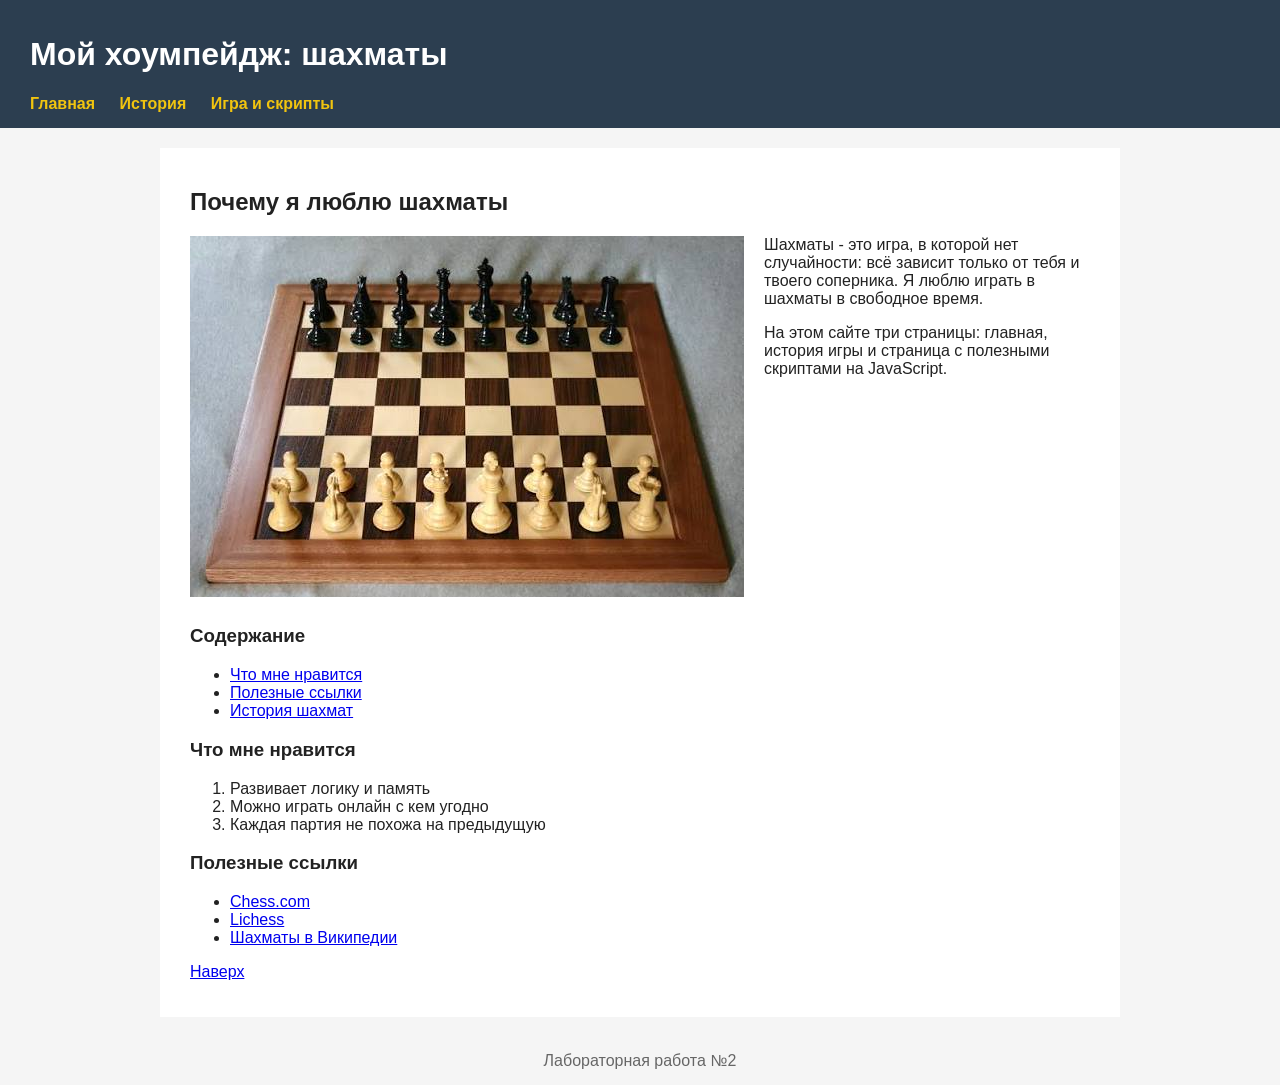
<file: index.html>
<!DOCTYPE html>
<html lang="ru">
<head>
  <meta charset="UTF-8">
  <meta name="description" content="Мой первый хоумпейдж">
  <meta name="keywords" content="шахматы, хобби, лабораторная работа">
  <meta name="author" content="Лексина Дарья">
  <meta name="viewport" content="width=device-width, initial-scale=1">
  <title>Шахматы - главная</title>
  <link rel="stylesheet" href="style.css">
</head>
<body>
<header>
  <h1>Мой хоумпейдж: шахматы</h1>
  <nav>
    <a href="index.html">Главная</a>
    <a href="history.html">История</a>
    <a href="play.html">Игра и скрипты</a>
  </nav>
</header>
<main>
  <h2 id="top">Почему я люблю шахматы</h2>
  <img src="img/board.jpg" alt="Шахматная доска" class="left">
  <p>Шахматы - это игра, в которой нет случайности:
  всё зависит только от тебя и твоего соперника. Я люблю играть в шахматы в свободное время.</p>
  <p>На этом сайте три страницы: главная, история игры и страница с полезными
  скриптами на JavaScript.</p>
  <div class="clear"></div>

  <h3>Содержание</h3>
  <ul>
    <li><a href="#why">Что мне нравится</a></li>
    <li><a href="#links">Полезные ссылки</a></li>
    <li><a href="history.html">История шахмат</a></li>
  </ul>

  <h3 id="why">Что мне нравится</h3>
  <ol>
    <li>Развивает логику и память</li>
    <li>Можно играть онлайн с кем угодно</li>
    <li>Каждая партия не похожа на предыдущую</li>
  </ol>

  <h3 id="links">Полезные ссылки</h3>
  <ul>
    <li><a href="https://www.chess.com" target="_blank">Chess.com</a></li>
    <li><a href="https://lichess.org" target="_blank">Lichess</a></li>
    <li><a href="https://ru.wikipedia.org/wiki/Шахматы" target="_blank">Шахматы в Википедии</a></li>
  </ul>
  <p><a href="#top">Наверх</a></p>
</main>
<footer>Лабораторная работа №2</footer>
<script src="script.js"></script>
</body>
</html>
</file>
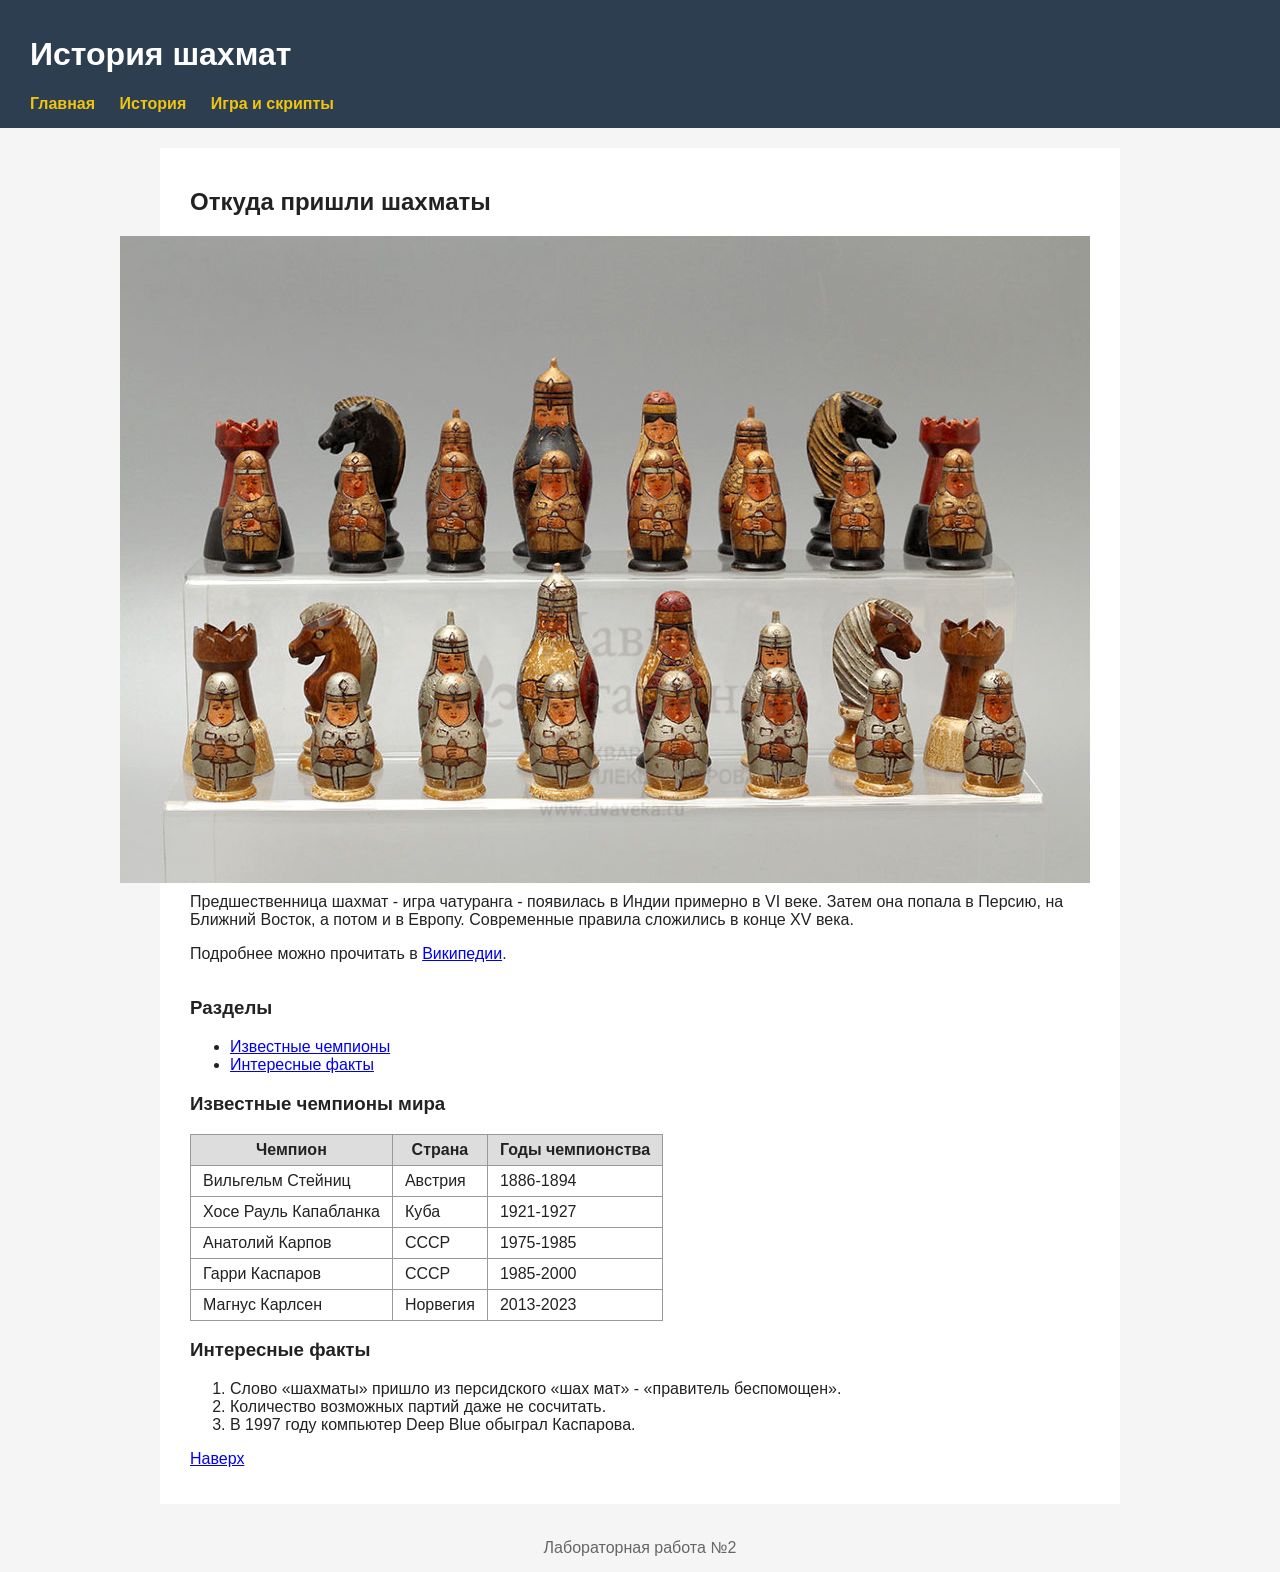
<file: history.html>
<!DOCTYPE html>
<html lang="ru">
<head>
  <meta charset="UTF-8">
  <meta name="description" content="Краткая история шахмат">
  <meta name="keywords" content="история шахмат, чемпионы">
  <meta name="author" content="Лексина Дарья">
  <meta name="viewport" content="width=device-width, initial-scale=1">
  <title>Шахматы - история</title>
  <link rel="stylesheet" href="style.css">
</head>
<body>
<header>
  <h1>История шахмат</h1>
  <nav>
    <a href="index.html">Главная</a>
    <a href="history.html">История</a>
    <a href="play.html">Игра и скрипты</a>
  </nav>
</header>
<main>
  <h2 id="top">Откуда пришли шахматы</h2>
  <img src="img/old.jpg" alt="Старинные шахматы" class="right">
  <p>Предшественница шахмат - игра чатуранга - появилась в Индии примерно в VI веке.
  Затем она попала в Персию, на Ближний Восток, а потом и в Европу.
  Современные правила сложились в конце XV века.</p>
  <p>Подробнее можно прочитать в <a href="https://ru.wikipedia.org/wiki/История_шахмат" target="_blank">Википедии</a>.</p>
  <div class="clear"></div>

  <h3>Разделы</h3>
  <ul>
    <li><a href="#table">Известные чемпионы</a></li>
    <li><a href="#facts">Интересные факты</a></li>
  </ul>

  <h3 id="table">Известные чемпионы мира</h3>
  <table>
    <tr><th>Чемпион</th><th>Страна</th><th>Годы чемпионства</th></tr>
    <tr><td>Вильгельм Стейниц</td><td>Австрия</td><td>1886-1894</td></tr>
    <tr><td>Хосе Рауль Капабланка</td><td>Куба</td><td>1921-1927</td></tr>
    <tr><td>Анатолий Карпов</td><td>СССР</td><td>1975-1985</td></tr>
    <tr><td>Гарри Каспаров</td><td>СССР</td><td>1985-2000</td></tr>
    <tr><td>Магнус Карлсен</td><td>Норвегия</td><td>2013-2023</td></tr>
  </table>

  <h3 id="facts">Интересные факты</h3>
  <ol>
    <li>Слово «шахматы» пришло из персидского «шах мат» - «правитель беспомощен».</li>
    <li>Количество возможных партий даже не сосчитать.</li>
    <li>В 1997 году компьютер Deep Blue обыграл Каспарова.</li>
  </ol>
  <p><a href="#top">Наверх</a></p>
</main>
<footer>Лабораторная работа №2</footer>
<script src="script.js"></script>
</body>
</html>
</file>
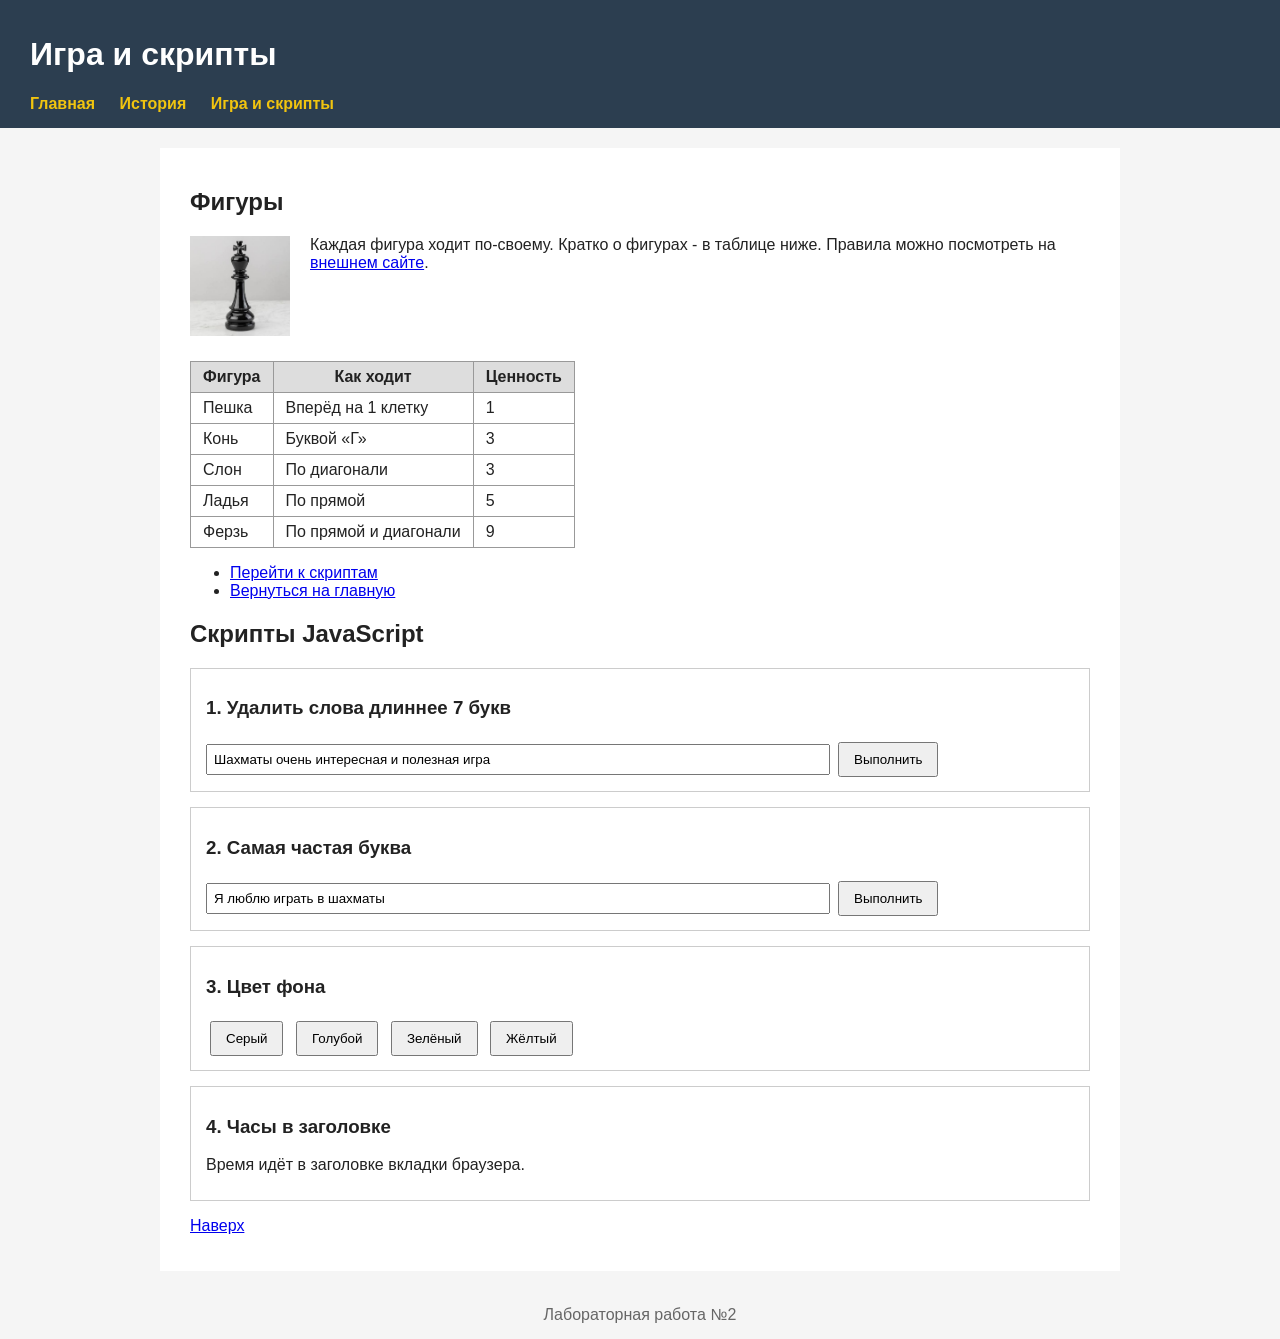
<file: play.html>
<!DOCTYPE html>
<html lang="ru">
<head>
  <meta charset="UTF-8">
  <meta name="description" content="Как ходят шахматные фигуры и скрипты JavaScript">
  <meta name="keywords" content="шахматные фигуры, javascript">
  <meta name="author" content="Лексина Дарья">
  <meta name="viewport" content="width=device-width, initial-scale=1">
  <title>Шахматы - игра и скрипты</title>
  <link rel="stylesheet" href="style.css">
</head>
<body>
<header>
  <h1>Игра и скрипты</h1>
  <nav>
    <a href="index.html">Главная</a>
    <a href="history.html">История</a>
    <a href="play.html">Игра и скрипты</a>
  </nav>
</header>
<main>
  <h2 id="top">Фигуры</h2>
  <img src="img/corol.jpg" alt="Король" class="left" width="100">
  <p>Каждая фигура ходит по-своему. Кратко о фигурах - в таблице ниже.
  Правила можно посмотреть на <a href="https://ru.wikipedia.org/wiki/Правила_шахмат" target="_blank">внешнем сайте</a>.</p>
  <div class="clear"></div>

  <table>
    <tr><th>Фигура</th><th>Как ходит</th><th>Ценность</th></tr>
    <tr><td>Пешка</td><td>Вперёд на 1 клетку</td><td>1</td></tr>
    <tr><td>Конь</td><td>Буквой «Г»</td><td>3</td></tr>
    <tr><td>Слон</td><td>По диагонали</td><td>3</td></tr>
    <tr><td>Ладья</td><td>По прямой</td><td>5</td></tr>
    <tr><td>Ферзь</td><td>По прямой и диагонали</td><td>9</td></tr>
  </table>

  <ul>
    <li><a href="#scripts">Перейти к скриптам</a></li>
    <li><a href="index.html">Вернуться на главную</a></li>
  </ul>

  <h2 id="scripts">Скрипты JavaScript</h2>

  <div class="box">
    <h3>1. Удалить слова длиннее 7 букв</h3>
    <input type="text" id="text1" value="Шахматы очень интересная и полезная игра">
    <button onclick="removeLongWords()">Выполнить</button>
  </div>

  <div class="box">
    <h3>2. Самая частая буква</h3>
    <input type="text" id="text2" value="Я люблю играть в шахматы">
    <button onclick="findTopLetter()">Выполнить</button>
  </div>

  <div class="box">
    <h3>3. Цвет фона</h3>
    <button onclick="changeColor('#f5f5f5')">Серый</button>
    <button onclick="changeColor('#d6eaf8')">Голубой</button>
    <button onclick="changeColor('#d5f5e3')">Зелёный</button>
    <button onclick="changeColor('#fcf3cf')">Жёлтый</button>
  </div>

  <div class="box">
    <h3>4. Часы в заголовке</h3>
    <p>Время идёт в заголовке вкладки браузера.</p>
  </div>
  <p><a href="#top">Наверх</a></p>
</main>
<footer>Лабораторная работа №2</footer>
<script src="script.js"></script>
</body>
</html>
</file>
<file: style.css>
body { font-family: Arial, sans-serif; background: #f5f5f5; color: #222; margin: 0; }
header { background: #2c3e50; color: white; padding: 15px 30px; }
nav a { color: #f1c40f; margin-right: 20px; text-decoration: none; font-weight: bold; }
main { max-width: 900px; margin: 20px auto; background: white; padding: 20px 30px; }
footer { text-align: center; padding: 15px; color: #666; }
.left  { float: left;  margin: 0 20px 10px 0; }
.right { float: right; margin: 0 0 10px 20px; }
.clear { clear: both; }
table { border-collapse: collapse; margin: 15px 0; }
th, td { border: 1px solid #999; padding: 6px 12px; }
th { background: #ddd; }
button { padding: 8px 14px; margin: 4px; cursor: pointer; }
input[type=text] { width: 70%; padding: 6px; }
.box { border: 1px solid #ccc; padding: 10px 15px; margin-bottom: 15px; }
</file>
